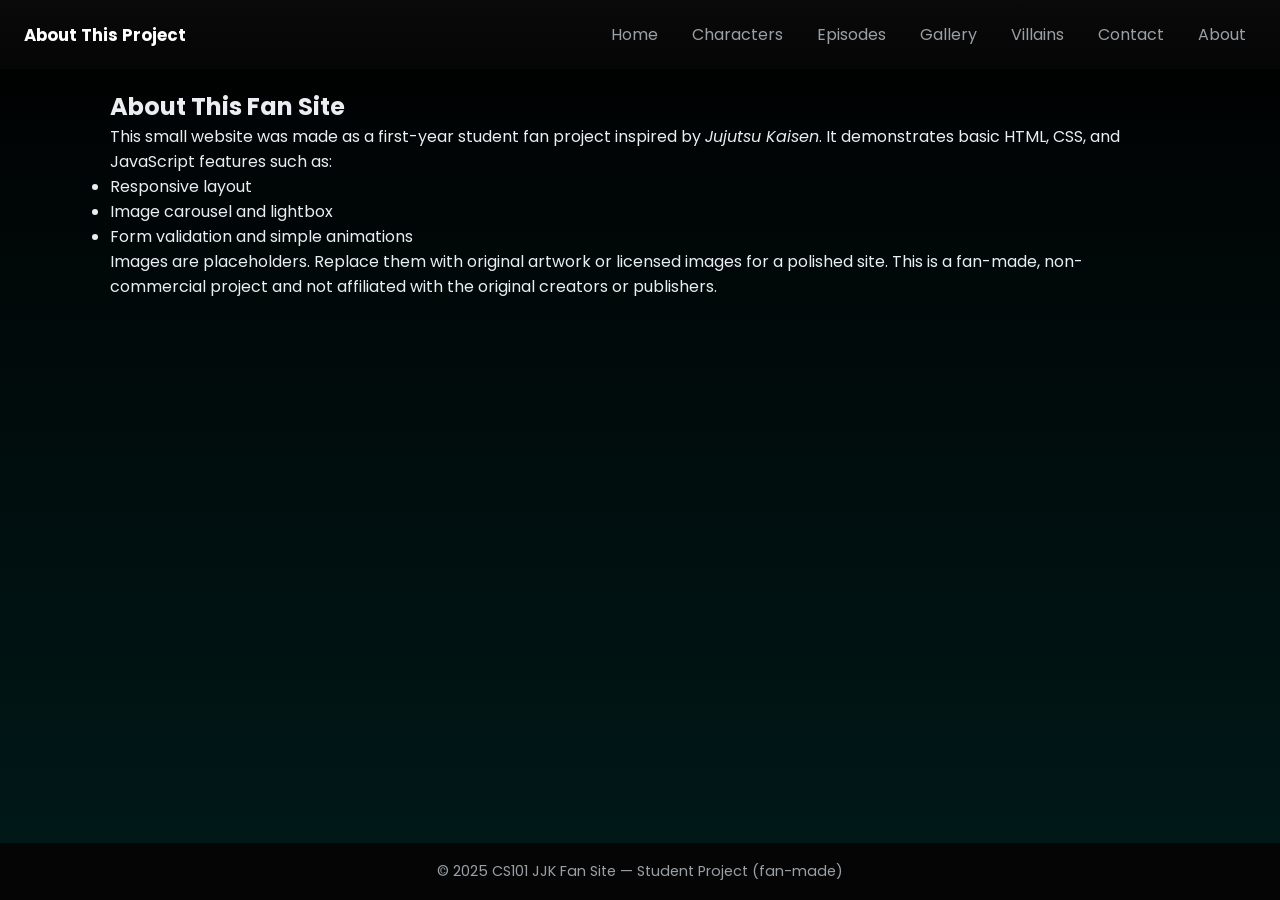
<file: about.html>
<!doctype html>
<html lang="en">
<head>
  <meta charset="utf-8">
  <meta name="viewport" content="width=device-width, initial-scale=1">
  <link href="https://fonts.googleapis.com/css2?family=Poppins:wght@300;400;600;700&family=Merriweather:wght@300;700&display=swap" rel="stylesheet">
  <title>JJK Fan Site — About</title>
  <link rel="stylesheet" href="Styles/styles.css">
  <link rel="stylesheet" href="Styles/custom-background.css">
  <script defer src="Javascript/script.js"></script>
</head>
<body class="about-page">
  <header class="site-header">
    <h1>About This Project</h1>
    <nav>
      <a href="index.html">Home</a>
      <a href="characters.html">Characters</a>
      <a href="episodes.html">Episodes</a>
      <a href="gallery.html">Gallery</a>
      <a href="villains.html">Villains</a>
      <a href="contact.html">Contact</a>
      <a href="about.html">About</a>
    </nav>
  </header>
  <div class="bgjujutsu">
  <main class="container-3">
    <h2>About This Fan Site</h2>
    <p>This small website was made as a first-year student fan project inspired by <em>Jujutsu Kaisen</em>. It demonstrates basic HTML, CSS, and JavaScript features such as:</p>
    <ul>
      <li>Responsive layout</li>
      <li>Image carousel and lightbox</li>
      <li>Form validation and simple animations</li>
    </ul>
    <p>Images are placeholders. Replace them with original artwork or licensed images for a polished site. This is a fan-made, non-commercial project and not affiliated with the original creators or publishers.</p>
    <!-- Removed small GIF image to avoid duplicate animated backgrounds; background GIF remains via CSS -->
  </main>
  </div>
  <footer>
    <p>© 2025 CS101 JJK Fan Site — Student Project (fan-made)</p>
  </footer>
</body>
</html>
</file>
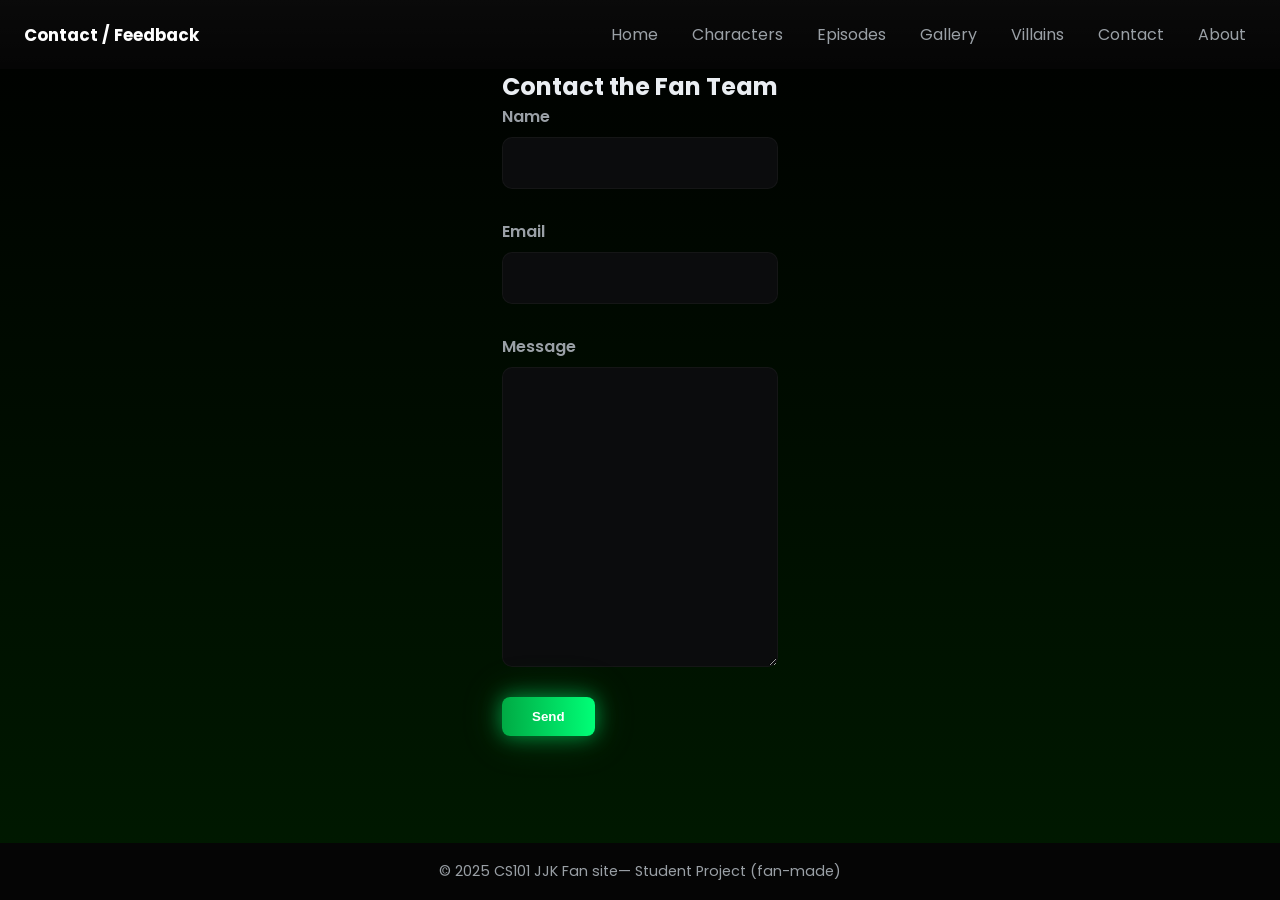
<file: contact.html>
<!doctype html>
<html lang="en">
<head>
  <meta charset="utf-8">
  <meta name="viewport" content="width=device-width, initial-scale=1">
  <link href="https://fonts.googleapis.com/css2?family=Poppins:wght@300;400;600;700&family=Merriweather:wght@300;700&display=swap" rel="stylesheet">
  <title>JJK Fan Site — Contact</title>
  <link rel="stylesheet" href="Styles/styles.css">
  <link rel="stylesheet" href="Styles/custom-background.css">
  <script defer src="Javascript/script.js"></script>
</head>
<body class="contact-page">
  <header class="site-header">
    <h1>Contact / Feedback</h1>
    <nav>
      <a href="index.html">Home</a>
      <a href="characters.html">Characters</a>
      <a href="episodes.html">Episodes</a>
      <a href="gallery.html">Gallery</a>
      <a href="villains.html">Villains</a>
      <a href="contact.html">Contact</a>
      <a href="about.html">About</a>
    </nav>
  </header>

  <main class="container">
    <h2>Contact the Fan Team</h2>
    <form id="contactForm" class="contact-form">
      <label>Name
        <input type="text" id="name" name="name" required>
      </label>
      <label>Email
        <input type="email" id="email" name="email" required>
      </label>
      <label>Message
        <textarea id="message" name="message" rows="12" required></textarea>
      </label>
      <button type="submit" class="btn">Send</button>
    </form>

    <div id="thankYou" class="thank-you" aria-hidden="true">
      <p>Thank you! Your message has been received.</p>
    </div>
  </main>

  <footer>
    <p>© 2025 CS101 JJK Fan site— Student Project (fan-made)</p>
  </footer>
</body>
</html>
</file>
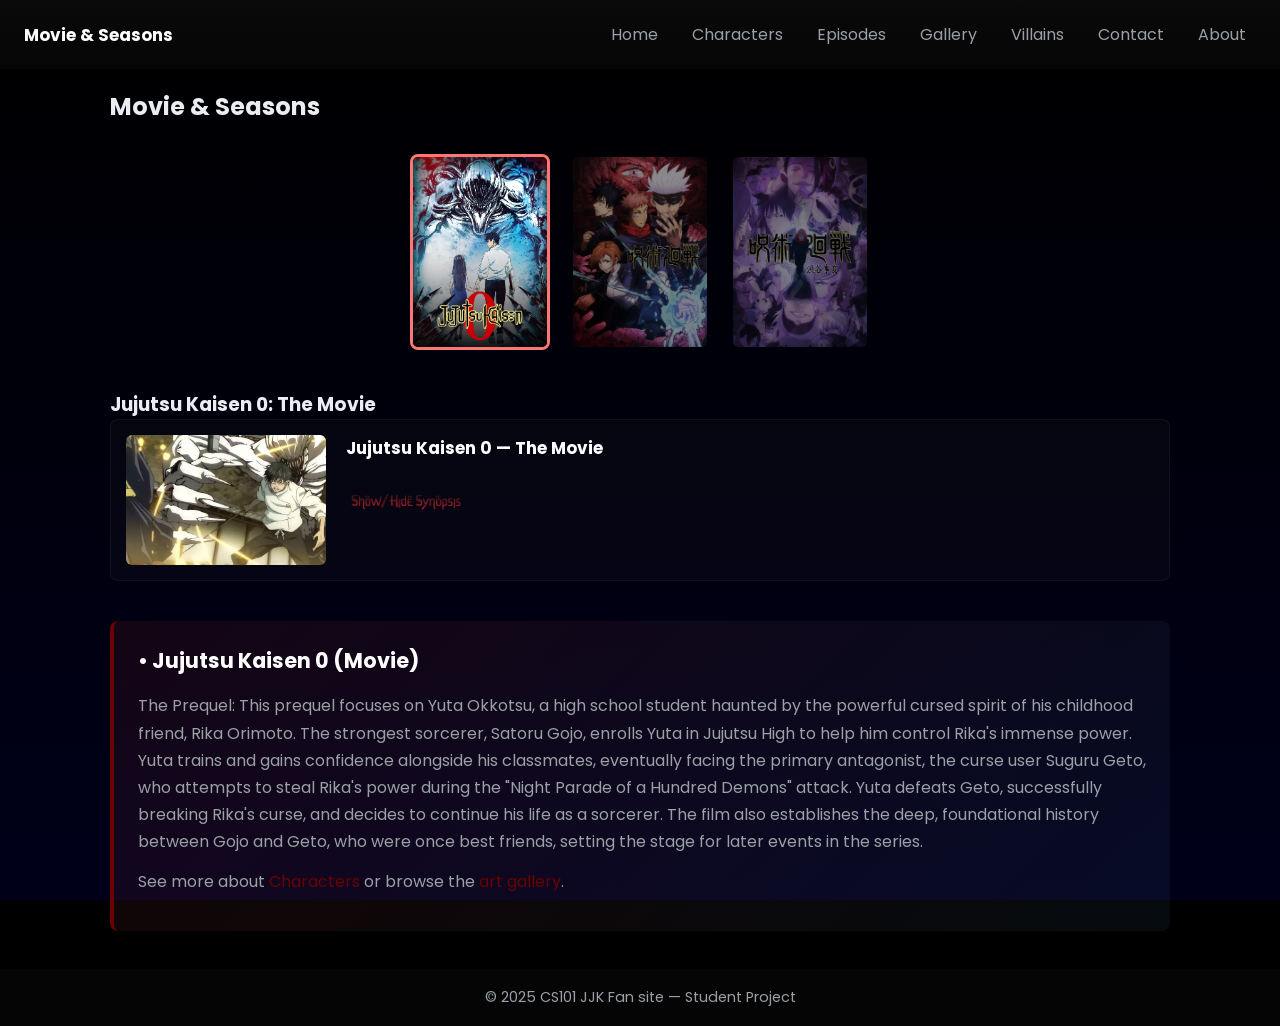
<file: episodes.html>
<!doctype html>
<html lang="en">
<head>
  <meta charset="utf-8">
  <meta name="viewport" content="width=device-width, initial-scale=1">
  <title>JJK Fan Site — Episodes</title>
  <link href="https://fonts.googleapis.com/css2?family=Poppins:wght@300;400;600;700&family=Merriweather:wght@300;700&display=swap" rel="stylesheet">
  <link rel="stylesheet" href="Styles/styles.css">
  <link rel="stylesheet" href="Styles/custom-background.css">
  <script defer src="Javascript/script.js"></script>
</head>
<body class="episode-page">
  <header class="site-header">
    <h1>Movie & Seasons</h1>
    <nav>
      <a href="index.html">Home</a>
      <a href="characters.html">Characters</a>
      <a href="episodes.html">Episodes</a>
      <a href="gallery.html">Gallery</a>
      <a href="villains.html">Villains</a>
      <a href="contact.html">Contact</a>
      <a href="about.html">About</a>
    </nav>
  </header>
  <div class="bgjujutsu5">
  <main class="container-2">
    <section>
      <h2>Movie & Seasons</h2>
      
      <!--Movie/Season Tabs-->
      <div class="season-tabs">
        <img src="assets/pictures/movie.jpg" alt="Jujutsu Kaisen 0 Movie" class="season-poster" data-season="movie">
        <img src="assets/pictures/season1.png" alt="Season 1" class="season-poster" data-season="season1">
        <img src="assets/pictures/season2.png" alt="Season 2" class="season-poster" data-season="season2">
      </div>

      <!--Movie-->
      <div id="movie-content" class="season-content" style="display:none;">
        <h3>Jujutsu Kaisen 0: The Movie</h3>
        <div class="episode-list">
          <div class="episode-item">
            <img src="assets/pictures/movie0.jpg" alt="Movie">
            <div class="episode-content">
              <p><strong>Jujutsu Kaisen 0 — The Movie</strong></p>
              <button class="toggle" data-target="movie-syn">Show/Hide Synopsis</button>
              <p id="movie-syn" class="synopsis">This movie takes place before the main series and focuses on Yuta Okkotsu, a high schooler haunted by the curse of his childhood friend Rika. Gojo brings him to Tokyo Jujutsu High where he learns to control his powers and joins the battle against powerful curses.</p>
            </div>
          </div>
        </div>
      </div>

      <!--Season 1 Episodes-->
      <div id="season1-content" class="season-content" style="display:block;">
        <h3>Season 1 - Episodes</h3>
        <div class="episode-list">
          <div class="episode-item">
            <img src="assets/pictures/s1ep1.jpg" alt="Episode 1">
            <div class="episode-content">
              <p><strong>Episode 1 — Ryomen Sukuna</strong></p>
              <button class="toggle" data-target="syn1">Show/Hide Synopsis</button>
              <p id="syn1" class="synopsis">Yuji Itadori encounters cursed objects and becomes host to Sukuna.</p>
            </div>
          </div>
          <div class="episode-item">
            <img src="assets/pictures/s1ep2.jpg" alt="Episode 2">
            <div class="episode-content">
              <p><strong>Episode 2 — For Myself</strong></p>
              <button class="toggle" data-target="syn2">Show/Hide Synopsis</button>
              <p id="syn2" class="synopsis">Yuji begins training with Megumi and Nobara under Gojo's guidance.</p>
            </div>
          </div>
          <div class="episode-item">
            <img src="assets/pictures/s1ep3.jpg" alt="Episode 3">
            <div class="episode-content">
              <p><strong>Episode 3 - Girl of Steel</strong></p>
              <button class="toggle" data-target="syn3">Show/Hide Synopsis</button>
              <p id="syn3" class="synopsis">Team missions reveal the dangerous world of curses and exorcisms.</p>
            </div>
          </div>
          <div class="episode-item">
            <img src="assets/pictures/s1ep4.webp" alt="Episode 4">
            <div class="episode-content">
              <p><strong>Episode 4 - Fearsome Womb</strong></p>
              <button class="toggle" data-target="syn4">Show/Hide Synopsis</button>
              <p id="syn4" class="synopsis">Yuji, Megumi, and Nobara are sent to investigate a juvenile detention center that has become a site for a potentially special-grade cursed spirit.</p>
            </div>
          </div>
          <div class="episode-item">
            <img src="assets/pictures/s1ep5.webp" alt="Episode 5">
            <div class="episode-content">
              <p><strong>Episode 5 - Fearsome Womb, Part 2</strong></p>
              <button class="toggle" data-target="syn5">Show/Hide Synopsis</button>
              <p id="syn5" class="synopsis">Sukuna takes full control of Yuji's body, rips out his heart, and confronts a fleeing Megumi. </p>
            </div>
          </div>
          <div class="episode-item">
            <img src="assets/pictures/s1ep6.webp" alt="Episode 6">
            <div class="episode-content">
              <p><strong>Episode 6 - After the Rain</strong></p>
              <button class="toggle" data-target="syn6">Show/Hide Synopsis</button>
              <p id="syn6" class="synopsis">Yuji Itadori makes a pact with Sukuna to be resurrected after his death, while Megumi Fushiguro and Nobara Kugisaki train for the upcoming Goodwill Event.</p>
            </div>
          </div>
          <div class="episode-item">
            <img src="assets/pictures/s1ep7.webp" alt="Episode 7">
            <div class="episode-content">
              <p><strong>Episode 7 - Assault </strong></p>
              <button class="toggle" data-target="syn7">Show/Hide Synopsis</button>
              <p id="syn7" class="synopsis">The powerful special grade cursed spirit Jogo ambushes Satoru Gojo, but Gojo effortlessly demonstrates his immense power by using Domain Expansion and his innate technique, "Infinity"</p>
            </div>
          </div>
          <div class="episode-item">
            <img src="assets/pictures/s1ep8.webp" alt="Episode 8">
            <div class="episode-content">
              <p><strong>Episode 8 - Boring</strong></p>
              <button class="toggle" data-target="syn8">Show/Hide Synopsis</button>
              <p id="syn8" class="synopsis">Focuses on the first-year students' interactions with students from Kyoto Jujutsu High, specifically Aoi Todo and Mai Zen'in, during a lull in the training event.</p>
            </div>
          </div>
          <div class="episode-item">
            <img src="assets/pictures/s1ep9.webp" alt="Episode 9">
            <div class="episode-content">
              <p><strong>Episode 9 - Young Fish and Reverse Punishment</strong></p>
              <button class="toggle" data-target="syn9">Show/Hide Synopsis</button>
              <p id="syn9" class="synopsis">Primarily introduces the character of Junpei Yoshino and his tragic encounter with the curse Mahito, while Yuji Itadori begins a new investigation with a first-grade sorcerer.</p>
            </div>
          </div>
          <div class="episode-item">
            <img src="assets/pictures/s1ep10.webp" alt="Episode 10">
            <div class="episode-content">
              <p><strong>Episode 10 - Idle Transfiguration</strong></p>
              <button class="toggle" data-target="syn10">Show/Hide Synopsis</button>
              <p id="syn10" class="synopsis">Focuses on the parallel investigations of Yuji Itadori and Kento Nanami, which lead them both to the special-grade curse, Mahito.</p>
            </div>
          </div>
          <div class="episode-item">
            <img src="assets/pictures/s1ep11.webp" alt="Episode 11">
            <div class="episode-content">
              <p><strong>Episode 11 - Narrow-Minded</strong></p>
              <button class="toggle" data-target="syn11">Show/Hide Synopsis</button>
              <p id="syn11" class="synopsis">Concludes the fight between Kento Nanami and Mahito while focusing on the tragic manipulation of Junpei Yoshino by Mahito, which ultimately pushes Junpei onto a dark path.</p>
            </div>
          </div>
          <div class="episode-item">
            <img src="assets/pictures/s1ep12.webp" alt="Episode 12">
            <div class="episode-content">
              <p><strong>Episode 12 - To You Someday</strong></p>
              <button class="toggle" data-target="syn12">Show/Hide Synopsis</button>
              <p id="syn12" class="synopsis">A heartbreaking episode that details the tragic end of Junpei Yoshino and the beginning of Yuji Itadori's direct and enraged confrontation with the special-grade curse Mahito.</p>
            </div>
          </div>
          <div class="episode-item">
            <img src="assets/pictures/s1ep13.webp" alt="Episode 13">
            <div class="episode-content">
              <p><strong>Episode 13 - Tomorrow</strong></p>
              <button class="toggle" data-target="syn13">Show/Hide Synopsis</button>
              <p id="syn13" class="synopsis">Concludes the intense battle against the special-grade curse Mahito, ending the "Small Fry and Reverse Retribution Arc" with a mix of action, tragedy, and reflection. concludes the intense battle against the special-grade curse Mahito, ending the "Small Fry and Reverse Retribution Arc" with a mix of action, tragedy, and reflection. </p>
            </div>
          </div>
          <div class="episode-item">
            <img src="assets/pictures/s1ep14.webp" alt="Episode 14">
            <div class="episode-content">
              <p><strong>Episode 14 - Kyoto Sister School Goodwill Event - Team Battle, Part 0 </strong></p>
              <button class="toggle" data-target="syn14">Show/Hide Synopsis</button>
              <p id="syn14" class="synopsis">Marks the beginning of a new arc, transitioning from the dark tone of the previous episodes to the introduction of new characters and a planned competition.</p>
            </div>
          </div>
          <div class="episode-item">
            <img src="assets/pictures/s1ep15.webp" alt="Episode 15">
            <div class="episode-content">
              <p><strong>Episode 15 - Kyoto Sister School Goodwill Event - Team Battle, Part 1 </strong></p>
              <button class="toggle" data-target="syn15">Show/Hide Synopsis</button>
              <p id="syn15" class="synopsis">Kicks off the first day of the goodwill event with an immediate, all-out ambush on Yuji Itadori, leading to a surprising, action-packed confrontation with Aoi Todo.</p>
            </div>
          </div>
          <div class="episode-item">
            <img src="assets/pictures/s1ep16.webp" alt="Episode 16">
            <div class="episode-content">
              <p><strong>Episode 16 - Kyoto Sister School Goodwill Event - Team Battle, Part 2 </strong></p>
              <button class="toggle" data-target="syn16">Show/Hide Synopsis</button>
              <p id="syn16" class="synopsis">Focuses heavily on the separate, intense character battles between the students, particularly an unexpected showdown that reveals the true nature of Panda.</p>
            </div>
          </div>
          <div class="episode-item">
            <img src="assets/pictures/s1ep17.webp" alt="Episode 17">
            <div class="episode-content">
              <p><strong>Episode 17 - Kyoto Sister School Goodwill Event - Team Battle, Part 3 </strong></p>
              <button class="toggle" data-target="syn17">Show/Hide Synopsis</button>
              <p id="syn17" class="synopsis">Dives into the personal conflicts and backstories of several female sorcerers, particularly the strained relationship between the twin sisters Maki and Mai Zenin. </p>
            </div>
          </div>
          <div class="episode-item">
            <img src="assets/pictures/s1ep18.webp" alt="Episode 18">
            <div class="episode-content">
              <p><strong>Episode 18 - Sage</strong></p>
              <button class="toggle" data-target="syn18">Show/Hide Synopsis</button>
              <p id="syn18" class="synopsis">Concludes the battle between Megumi and Kamo and features a shocking twist as the goodwill event is interrupted by an invasion of special-grade cursed spirits. </p>
            </div>
          </div>
          <div class="episode-item">
            <img src="assets/pictures/s1ep19.webp" alt="Episode 19">
            <div class="episode-content">
              <p><strong>Episode 19 - Black Flash</strong></p>
              <button class="toggle" data-target="syn19">Show/Hide Synopsis</button>
              <p id="syn19" class="synopsis">Amps up the fight against the special-grade curse Hanami, as Yuji Itadori, Aoi Todo, and the other students are forced into a desperate battle for survival.</p>
            </div>
          </div>
          <div class="episode-item">
            <img src="assets/pictures/s1ep20.webp" alt="Episode 20">
            <div class="episode-content">
              <p><strong>Episode 20 - Nonstandard</strong></p>
              <button class="toggle" data-target="syn20">Show/Hide Synopsis</button>
              <p id="syn20" class="synopsis">Intensifies the battle between the sorcerers and the special-grade curse Hanami, showcasing the successful coordination of Yuji Itadori and Aoi Todo and the subsequent intervention of Satoru Gojo. </p>
            </div>
          </div>
          <div class="episode-item">
            <img src="assets/pictures/s1ep21.webp" alt="Episode 21">
            <div class="episode-content">
              <p><strong>Episode 21 - Jujutsu Koshien</strong></p>
              <button class="toggle" data-target="syn21">Show/Hide Synopsis</button>
              <p id="syn21" class="synopsis">Serves as a transitional episode. It wraps up the events of the curse invasion and shifts the tone with a lighthearted but competitive baseball game to conclude the sister school exchange event. </p>
            </div>
          </div>
          <div class="episode-item">
            <img src="assets/pictures/s1ep22.webp" alt="Episode 22">
            <div class="episode-content">
              <p><strong>Episode 22 - The Origin of Obedience</strong></p>
              <button class="toggle" data-target="syn22">Show/Hide Synopsis</button>
              <p id="syn22" class="synopsis">Shifts focus away from the main cast in Tokyo to introduce the Cursed Womb: Death Paintings and details a tragic past mission involving the second-year sorcerer, Maki Zenin.</p>
            </div>
          </div>
          <div class="episode-item">
            <img src="assets/pictures/s1ep23.webp" alt="Episode 23">
            <div class="episode-content">
              <p><strong>Episode 23 - The Origin of Obedience, Part 2</strong></p>
              <button class="toggle" data-target="syn23">Show/Hide Synopsis</button>
              <p id="syn23" class="synopsis">Concludes the Cursed Womb: Death Painting arc with an explosive, high-stakes battle as the first-year sorcerers face off against the formidable special-grade cursed brothers, Eso and Kechizu.</p>
            </div>
          </div>
          <div class="episode-item">
            <img src="assets/pictures/s1ep24.webp" alt="Episode 24">
            <div class="episode-content">
              <p><strong>Episode 24 - Accomplices</strong></p>
              <button class="toggle" data-target="syn24">Show/Hide Synopsis</button>
              <p id="syn24" class="synopsis">Serves as the season finale. It provides closure to previous events and sets up future storylines while showcasing the strength of the first-year team and introducing a new antagonist.</p>
            </div>
          </div>
        </div>
      </div>
      

      <!--Season 2 Episodes-->
      <div id="season2-content" class="season-content" style="display:none;">
        <h3>Season 2 - Episodes</h3>
        <div class="episode-list">
          <div class="episode-item">
            <img src="assets/pictures/s2ep1.webp" alt="Episode 1">
            <div class="episode-content">
              <p><strong>Episode 1 — Hidden Inventory</strong></p>
              <button class="toggle" data-target="syn2-1">Show/Hide Synopsis</button>
              <p id="syn2-1" class="synopsis">a prequel episode set in the year 2006, focusing on the past of Satoru Gojo and Suguru Geto during their second year as students at Jujutsu High. </p>
            </div>
          </div>
          <div class="episode-item">
            <img src="assets/pictures/s2ep2.webp" alt="Episode 2">
            <div class="episode-content">
              <p><strong>Episode 2 — Hidden Inventory, Part 2</strong></p>
              <button class="toggle" data-target="syn2-2">Show/Hide Synopsis</button>
              <p id="syn2-2" class="synopsis">Gojo and Geto continue their mission to protect Riko Amanai, the Star Plasma Vessel, from the two opposing factions, leading to Riko's eventual decision and a sudden, tragic twist of events. </p>
            </div>
          </div>
          <div class="episode-item">
            <img src="assets/pictures/s2ep3.webp" alt="Episode 3">
            <div class="episode-content">
              <p><strong>Episode 3 — Hidden Inventory, Part 3</strong></p>
              <button class="toggle" data-target="syn2-3">Show/Hide Synopsis</button>
              <p id="syn2-3" class="synopsis">Satoru Gojo, Suguru Geto, and Riko Amanai rescue Riko's caretaker, Kuroi, which is followed by the beginning of the intense confrontation with the assassin Toji Fushiguro and the tragic turning points of the arc. </p>
            </div>
          </div>
          <div class="episode-item">
            <img src="assets/pictures/s2ep4.webp" alt="Episode 4">
            <div class="episode-content">
              <p><strong>Episode 4 — Hidden Inventory, Part 4</strong></p>
              <button class="toggle" data-target="syn2-4">Show/Hide Synopsis</button>
              <p id="syn2-4" class="synopsis">Depicts the final, brutal confrontations with the assassin Toji Fushiguro, culminating in Satoru Gojo's mastery of his powers and a dark turning point for Suguru Geto.</p>
            </div>
          </div>
          <div class="episode-item">
            <img src="assets/pictures/s2ep5.webp" alt="Episode 5">
            <div class="episode-content">
              <p><strong>Episode 5 — Premature Death</strong></p>
              <button class="toggle" data-target="syn2-5">Show/Hide Synopsis</button>
              <p id="syn2-5" class="synopsis">Concludes the "Hidden Inventory/Premature Death" arc by detailing the divergent paths of Satoru Gojo and Suguru Geto one year after Riko Amanai's death, which ultimately leads to Geto embracing an extremist ideology.</p>
            </div>
          </div>
          <div class="episode-item">
            <img src="assets/pictures/s2ep6.webp" alt="Episode 6">
            <div class="episode-content">
              <p><strong>Episode 6 — It's Like That</strong></p>
              <button class="toggle" data-target="syn2-6">Show/Hide Synopsis</button>
              <p id="syn2-6" class="synopsis">Shifts focus to the current timeline (October 2018), marking the start of the "Shibuya Incident Arc". The episode follows Yuji Itadori, Megumi Fushiguro, and Nobara Kugisaki on a normal day that quickly turns into a mission regarding a potential traitor within Jujutsu High.</p>
            </div>
          </div>
          <div class="episode-item">
            <img src="assets/pictures/s2ep7.jpg" alt="Episode 7">
            <div class="episode-content">
              <p><strong>Episode 7 — Evening Festival</strong></p>
              <button class="toggle" data-target="syn2-7">Show/Hide Synopsis</button>
              <p id="syn2-7" class="synopsis">Concludes the intense battle between Mechamaru and Mahito and then jumps forward in time to Halloween night, when the large-scale "Shibuya Incident" officially begins.</p>
            </div>
          </div>
          <div class="episode-item">
            <img src="assets/pictures/s2ep8.webp" alt="Episode 8">
            <div class="episode-content">
              <p><strong>Episode 8 — The Shibuya Incident</strong></p>
              <button class="toggle" data-target="syn2-8">Show/Hide Synopsis</button>
              <p id="syn2-8" class="synopsis">A cursed veil descends upon Shibuya on Halloween night, trapping thousands of civilians and forcing Satoru Gojo to confront a formidable alliance of curses and curse users.</p>
            </div>
          </div>
          <div class="episode-item">
            <img src="assets/pictures/s2ep9.webp" alt="Episode 9">
            <div class="episode-content">
              <p><strong>Episode 9 — The Shibuya Incident - Gate Open</strong></p>
              <button class="toggle" data-target="syn2-9">Show/Hide Synopsis</button>
              <p id="syn2-9" class="synopsis">The multi-pronged operation by the curses begins as Satoru Gojo is lured into the center of Shibuya and confronted by several special grade curses at once. </p>
            </div>
          </div>
          <div class="episode-item">
            <img src="assets/pictures/s2ep10.webp" alt="Episode 10">
            <div class="episode-content">
              <p><strong>Episode 10 — Pandemonium</strong></p>
              <button class="toggle" data-target="syn2-10">Show/Hide Synopsis</button>
              <p id="syn2-10" class="synopsis">Focuses on the immediate aftermath of Satoru Gojo's sealing, as the remaining sorcerers mobilize to rescue him and the curses regroup to plan their next moves.</p>
            </div>
          </div>
          <div class="episode-item">
            <img src="assets/pictures/s2ep11.webp" alt="Episode 11">
            <div class="episode-content">
              <p><strong>Episode 11 — Seance</strong></p>
              <button class="toggle" data-target="syn2-11">Show/Hide Synopsis</button>
              <p id="syn2-11" class="synopsis">Steps away from the Shibuya incident and instead provides backstory for a key character from Season 1, setting up a major conflict for Yuji Itadori.</p>
            </div>
          </div>
          <div class="episode-item">
            <img src="assets/pictures/s2ep12.webp" alt="Episode 12">
            <div class="episode-content">
              <p><strong>Episode 12 — Dull Knife</strong></p>
              <button class="toggle" data-target="syn2-12">Show/Hide Synopsis</button>
              <p id="syn2-12" class="synopsis">The curtain preventing the sorcerers from entering Shibuya Station is finally lifted and the teams can continue their rescue operation. However, with Ino heavily injured, Yuji and Megumi must split up. Nobara encounters a curse user.</p>
            </div>
          </div>
          <div class="episode-item">
            <img src="assets/pictures/s2ep13.webp" alt="Episode 13">
            <div class="episode-content">
              <p><strong>Episode 13 — Red Scale</strong></p>
              <button class="toggle" data-target="syn2-13">Show/Hide Synopsis</button>
              <p id="syn2-13" class="synopsis">Focuses entirely on the brutal and strategic battle between Yuji Itadori and the Death Painting Womb, Choso, in the underground station, as Yuji desperately tries to prevent his opponent from reaching Gojo.</p>
            </div>
          </div>

          <div class="episode-item">
            <img src="assets/pictures/s2ep14.webp" alt="Episode 14">
            <div class="episode-content">
              <p><strong>Episode 14 — Fluctuations</strong></p>
              <button class="toggle" data-target="syn2-14">Show/Hide Synopsis</button>
              <p id="syn2-14" class="synopsis">Several concurrent, high-stakes battles as the sorcerers struggle against the overwhelming power of the cursed spirits, leading to the return of a familiar assassin and critical injuries for the sorcerers.</p>
            </div>
          </div>
          <div class="episode-item">
            <img src="assets/pictures/s2ep15.webp" alt="Episode 15">
            <div class="episode-content">
              <p><strong>Episode 15 — Fluctuations - Part 2</strong></p>
              <button class="toggle" data-target="syn2-15">Show/Hide Synopsis</button>
              <p id="syn2-15" class="synopsis">The introduction of Toji Zen'in into Dagon's domain, leading to the brutal defeat of the curse and the horrifying resurrection of Ryomen Sukuna. </p>
            </div>
          </div>
          <div class="episode-item">
            <img src="assets/pictures/s2ep16.webp" alt="Episode 16">
            <div class="episode-content">
              <p><strong>Episode 16 — Thunderclap</strong></p>
              <button class="toggle" data-target="syn2-16">Show/Hide Synopsis</button>
              <p id="syn2-16" class="synopsis">Features two intense, high-voltage confrontations: Megumi Fushiguro vs. Toji Zen'in, and the beginning of the overwhelming battle between Jogo and the newly awakened Sukuna.</p>
            </div>
          </div>
          <div class="episode-item">
            <img src="assets/pictures/s2ep17.webp" alt="Episode 17">
            <div class="episode-content">
              <p><strong>Episode 17 — Thunderclap - Part 2</strong></p>
              <button class="toggle" data-target="syn2-17">Show/Hide Synopsis</button>
              <p id="syn2-17" class="synopsis">Delivers an intense and destructive battle between Ryomen Sukuna (in Yuji's body) and the powerful shikigami, Divine General Mahoraga, summoned by Megumi Fushiguro. </p>
            </div>
          </div>
          <div class="episode-item">
            <img src="assets/pictures/s2ep18.webp" alt="Episode 18">
            <div class="episode-content">
              <p><strong>Episode 18 — Right and Wrong</strong></p>
              <button class="toggle" data-target="syn2-18">Show/Hide Synopsis</button>
              <p id="syn2-18" class="synopsis">Yuji regains control of his body, only to witness the damage caused by Sukuna's merciless rampage. Meanwhile, Nanami, badly injured and delirious, confronts a group of transfigured humans and reunites with a familiar foe.</p>
            </div>
          </div>
          <div class="episode-item">
            <img src="assets/pictures/s2ep19.webp" alt="Episode 19">
            <div class="episode-content">
              <p><strong>Episode 19 — Right and Wrong - Part 2</strong></p>
              <button class="toggle" data-target="syn2-19">Show/Hide Synopsis</button>
              <p id="syn2-19" class="synopsis">Yuji and Mahito's fight continues. However, Yuji is unaware that Mahito has already divided into two beings, one of which is battling Nobara elsewhere. He intends to use her to permanently crush Yuji's spirit.</p>
            </div>
          </div>
          <div class="episode-item">
            <img src="assets/pictures/s2ep20.webp" alt="Episode 20">
            <div class="episode-content">
              <p><strong>Episode 20 — Right and Wrong - Part 3</strong></p>
              <button class="toggle" data-target="syn2-20">Show/Hide Synopsis</button>
              <p id="syn2-20" class="synopsis">Yuji's determination falters when Mahito attacks Nobara, but just as things appear bleak, Yuji's best friend arrives, reigniting his spirit. Now all three go beyond their limits as they fight to kill.</p>
            </div>
          </div>
          <div class="episode-item">
            <img src="assets/pictures/s2ep21.webp" alt="Episode 21">
            <div class="episode-content">
              <p><strong>Episode 21 — Metamorphosis</strong></p>
              <button class="toggle" data-target="syn2-21">Show/Hide Synopsis</button>
              <p id="syn2-21" class="synopsis">Mahito's fight against Yuji and Todo continues. Thanks to everything that happened during his battle with these sorcerers, Mahito finally discovers the true nature of his soul and takes on a new deadly form.</p>
            </div>
          </div>
          <div class="episode-item">
            <img src="assets/pictures/s2ep22.webp" alt="Episode 22">
            <div class="episode-content">
              <p><strong>Episode 22 — Metamorphosis - Part 2</strong></p>
              <button class="toggle" data-target="syn2-22">Show/Hide Synopsis</button>
              <p id="syn2-22" class="synopsis">The Shibuya incident is coming to an end and many groups of jujutsu sorcerers are getting ready for what may happen next. Meanwhile, Yuji's victory over Mahito is short-lived as the two are confronted by the mastermind behind everything.</p>
            </div>
          </div>
          <div class="episode-item">
            <img src="assets/pictures/s2ep23.webp" alt="Episode 23">
            <div class="episode-content">
              <p><strong>Episode 23 — Shibuya Incident - Gate, Close</strong></p>
              <button class="toggle" data-target="syn2-23">Show/Hide Synopsis</button>
              <p id="syn2-23" class="synopsis">The Shibuya Incident comes to a close. Yuki and Geto argue over their ideals of cursed energy. A long awaited sorcerer returns to the cursed filled Japan to execute.</p>
            </div>
          </div>
        </div>
      </div>
         

      <div id="movie-overview" class="story-overview" style="display:none;">
        <h3>• Jujutsu Kaisen 0 (Movie)</h3>
        <p>The Prequel: This prequel focuses on Yuta Okkotsu, a high school student haunted by the powerful cursed spirit of his childhood friend, Rika Orimoto. The strongest sorcerer, Satoru Gojo, enrolls Yuta in Jujutsu High to help him control Rika's immense power. Yuta trains and gains confidence alongside his classmates, eventually facing the primary antagonist, the curse user Suguru Geto, who attempts to steal Rika's power during the "Night Parade of a Hundred Demons" attack. Yuta defeats Geto, successfully breaking Rika's curse, and decides to continue his life as a sorcerer. The film also establishes the deep, foundational history between Gojo and Geto, who were once best friends, setting the stage for later events in the series.</p>
        <p>See more about <a href="characters.html">Characters</a> or browse the <a href="gallery.html">art gallery</a>.</p>
      </div>

      <div id="season1-overview" class="story-overview" style="display:block;">
        <h3>• Jujutsu Kaisen Season 1</h3>
        <p>The Vessel's Introduction: The main story begins with Yuji Itadori, a physically powerful high schooler who is thrust into the world of jujutsu sorcery when he consumes a cursed object—a finger belonging to Ryomen Sukuna, the "King of Curses"—and becomes Sukuna's vessel. Yuji is sentenced to death by the Jujutsu higher-ups, but Gojo intervenes, getting the sentence postponed on the condition that Yuji finds and consumes all of Sukuna's remaining fingers for a complete exorcism later. Yuji joins Tokyo Jujutsu High, forming a team with fellow first-year students Megumi Fushiguro and Nobara Kugisaki under Gojo's mentorship. Throughout the season, the team undertakes various missions, faces off against hostile curses and curse users led by the calculating Mahito, and develops their abilities. Key events include Yuji's temporary death and subsequent resurrection after making a pact with Sukuna, the contested Kyoto Exchange Event, the tragic manipulation of Junpei Yoshino, and the introduction of the Cursed Womb: Death Paintings as new adversaries.</p>
        <p>See more about <a href="characters.html">Characters</a> or browse the <a href="gallery.html">art gallery</a>.</p>
      </div>

      <div id="season2-overview" class="story-overview" style="display:none;">
        <h3>• Jujutsu Kaisen Season 2</h3>
        <p>The Flashback and The Catastrophe: Season 2 is divided into two major story arcs. The first is the Hidden Inventory Arc (Episodes 1-5), a flashback to 2006 focusing on Gojo and Geto during their second year at Jujutsu High. They are assigned to protect Riko Amanai, the "Star Plasma Vessel," who is fated to merge with Master Tengen. The mission tragically ends when Riko is killed by the mercenary Toji Fushiguro, a non-sorcerer. This event serves as the critical catalyst that causes Gojo and Geto's ideologies to diverge, leading to Geto's radical belief that non-sorcerers must be eliminated and his eventual turn to villainy. The story then returns to the present day for the Shibuya Incident Arc.</p>
        <p>(Episodes 6-23), where the curses and curse users enact a massive, coordinated plan to seal Satoru Gojo permanently. They succeed in trapping Gojo in the Prison Realm, initiating a chaotic, large-scale battle involving numerous sorcerers and curses. The incident results in widespread destruction, major character deaths (Nanami, Nobara's uncertain fate), the temporary awakening of a devastatingly powerful Sukuna within Yuji's body, and the revelation that the "Suguru Geto" the heroes are fighting is actually an ancient, body-hopping sorcerer. The season ends with Jujutsu society in disarray, Gojo declared a criminal, Yuji's execution reissued, and the ancient sorcerer setting the stage for the deadly "Culling Game."</p>
        <p>See more about <a href="characters.html">Characters</a> or browse the <a href="gallery.html">art gallery</a>.</p>
      </div>
    </section>
  </main>
  </div>
  <footer>
    <p>© 2025 CS101 JJK Fan site — Student Project</p>
  </footer>
</body>
</html>
</file>
<file: Styles/styles.css>
@font-face {
    font-family: "Poppins", sans-serif;
    src: url('https://fonts.googleapis.com/css2?family=Poppins:ital,wght@0,100;0,200;0,300;0,400;0,500;0,600;0,700;0,800;0,900;1,100;1,200;1,300;1,400;1,500;1,600;1,700;1,800;1,900&display=swap');
}

:root{
  /* JJK-inspired darker palette (deeper tones) */
  --accent:#6b0000; /* deep red */
  --accent-2:#001f3f; /* deep blue */
  --accent-3:#2b0036; /* deep purple (uniform-like) */
  --muted:#9aa0a6;
  --bg:#050505;
  --panel:#0b0b0c;
  --glass: rgba(255,255,255,0.02);
  --soft: rgba(255,255,255,0.015);
  --radius:10px;
}

/* Global reset and base */
*{margin: 0; padding: 0; box-sizing:inherit}
html,body{height:100%; box-sizing: border-box;}
body{display:flex;flex-direction:column;margin:0;background:transparent;color:#eaeef2;font-family: 'Poppins', Arial, sans-serif;transition:background 0.5s ease}

/* Smooth content reveal */
body{opacity:1;transform:translateY(6px);transition:opacity .5s ease, transform .5s ease}
body.loaded{opacity:1;transform:none}

.site-header{background:linear-gradient(180deg, rgba(255,255,255,0.02), transparent);background-color:var(--bg); padding:14px 24px;display:flex;align-items:center;justify-content:space-between;border-bottom:0px solid rgba(255,255,255,0.03);position:sticky;top:0;width:100;backdrop-filter: blur(4px);z-index:30}
.site-header h1{margin:0;font-size:1.05rem;color:#fff;font-weight:700}
.site-header nav{display:flex;align-items:center}
.site-header nav a{margin-left:14px;color:var(--muted);text-decoration:none;padding:8px 10px;border-radius:8px;transition:color .18s ease, background .18s ease}
.site-header nav a:hover{color:var(--accent-2);background:var(--glass)}
.site-header nav a.active{color:var(--accent);background:linear-gradient(90deg, rgba(255,59,59,0.08), rgba(100,181,246,0.03))}

.container{max-width:1100px;margin: auto;padding:0 20px;}
.container-2{max-width:1100px;margin: auto;padding:20px;min-height: 100vh;}
.container-3{max-width:1100px;margin: auto;padding:20px;min-height: 70vh;}

/* Hero */
.hero{position:relative;overflow:hidden;padding-bottom:120px}
.hero-bg{position:absolute;inset:0;z-index:1;mix-blend-mode:normal;opacity:0;
  /* deeper dark red / purple / blue gradient for cursed energy - DISABLED */
  background: transparent;
  background-size: 300% 300%;
  animation: none;
}
.hero-content{position:relative;display:flex;flex-direction:column;align-items:center;gap:40px;padding:56px 12px;z-index:2;opacity:1;transform:translateY(8px);transition:opacity .6s ease, transform .6s ease;justify-content:center}
body.loaded .hero-content{opacity:1;transform:none}
.hero-left{flex:1;min-width:220px;text-align:center}
.hero-title{font-family:'Merriweather', serif;font-size:4.5rem;margin:0 0 20px;color:#fff;line-height:1.1;text-align:center}
/* Image title replacement */
.hero-title-img{max-width:760px;width:100%;height:auto;display:block;margin:0 auto 20px;opacity:0;animation:fadeInDown 0.8s ease-out 0.2s forwards}
.hero-sub {
  color: #fff; /* text color */
  animation: fadeInDown 0.8s ease-out 0.2s forwards;
  font-size: 1.2rem;
  line-height: 1.6;
  text-align: center;
  text-shadow: 
     0 0 6px #fff,      /* small bright glow */
     0 0 12px #ff6b6b,  /* red-ish glow */
     0 0 18px #ff4757,  /* deeper red glow */
     0 0 24px #ff6b6b;  /* soft spread */
}




.hero-ctas {display: flex;flex-wrap: wrap;gap: 12px 18px;justify-content: center;margin-bottom: 10px;margin-top: 30px;opacity: 0;animation: fadeIn 0.8s ease-out 0.75s forwards;}

/* Glow effects for CTA buttons */
.hero-ctas .btn:nth-child(1){background:rgba(0,100,255,0.8) !important;box-shadow:0 0 20px rgba(0,100,255,0.6), 0 0 40px rgba(0,150,255,0.4) !important}
.hero-ctas .btn:nth-child(1):hover{box-shadow:0 0 30px rgba(0,100,255,0.9), 0 0 60px rgba(0,150,255,0.7) !important}
.hero-ctas .btn:nth-child(2){background:rgba(255,50,50,0.8) !important;color:#fff !important;box-shadow:0 0 20px rgba(255,50,50,0.6), 0 0 40px rgba(255,100,100,0.4) !important}
.hero-ctas .btn:nth-child(2):hover{box-shadow:0 0 30px rgba(255,50,50,0.9), 0 0 60px rgba(255,100,100,0.7) !important}
.btn{display:inline-block;color:white;padding:11px 18px;border-radius:12px;text-decoration:none;border:1px solid var(--soft);font-weight:600}
.btn-primary{background:linear-gradient(90deg,var(--accent),var(--accent-2));box-shadow:0 8px 26px rgba(100,30,30,0.12)}
.btn-outline{background:transparent;border:1px solid rgba(255,255,255,0.04);color:var(--muted)}
.greeting.small{ color: #fff; /* soft purple */
  font-style: italic;
  margin-top: 8px;
  opacity: 0;
  animation: fadeIn 0.8s ease-out 0.35s forwards;
  text-align: center;
  text-shadow:
    0 0 2px #c28aff,
    0 0 6px #a24fff,
    0 0 10px #7a00ff; /* subtle purple glow */}

.hero-right{width:360px;text-align:center;margin:0 auto}
.char-row{display:flex;gap:12px;justify-content:center;flex-wrap:nowrap}
.char-row img{width:110px;height:160px;object-fit:cover;border-radius:8px;border:2px solid rgba(255,255,255,0.03);transition:transform .25s, box-shadow .25s;flex-shrink:0;opacity:0;animation:fadeInUp 0.8s ease-out forwards}
.char-row img:nth-child(1){animation-delay:0.4s}
.char-row img:nth-child(2){animation-delay:0.5s}
.char-row img:nth-child(3){animation-delay:0.6s}
.char-row img:nth-child(4){animation-delay:0.7s}
.char-row img:hover{transform:translateY(-10px) scale(1.06);box-shadow:0 16px 40px rgba(0,0,0,0.6)}
.char-caption{color: #fff; /* soft blue text */
  font-size: 0.8rem;
  margin-top: 16px;
  font-style: italic;
  opacity: 0;
  animation: fadeIn 0.8s ease-out 0.8s forwards;
  text-align: center;
  text-shadow:
    0 0 2px #66ccff,
    0 0 6px #3399ff,
    0 0 10px #0066ff; /* subtle glow effect */
}
.hero-wave{display:block;width:100%;height:80px;margin-top:28px;margin-bottom:20px}

/* Cursed energy coating effect for interactive buttons */
.btn{position:relative;z-index:1;overflow:visible}
.btn::before{ /* combined fire + soft blobs for every button */
  content:"";position:absolute;left:0;right:0;top:0;bottom:0;border-radius:14px;pointer-events:none;z-index:0;
  /* flames near the bottom + softer colored blobs */
  background: radial-gradient(40% 30% at 30% 85%, rgba(255,180,64,0.95), transparent 8%),
              radial-gradient(30% 25% at 70% 88%, rgba(255,120,64,0.9), transparent 10%),
              radial-gradient(40% 40% at 20% 20%, rgba(107,0,0,0.12), transparent 25%),
              radial-gradient(30% 30% at 80% 80%, rgba(43,0,54,0.08), transparent 30%);
  filter:blur(8px) saturate(1.05);
  opacity:0;transform:translateY(6px) scale(0.98);transition:opacity .22s ease, transform .28s ease;
}
.btn::after{ /* swirling cursed energy + subtle overlay */
  content:"";position:absolute;left:-8px;right:-8px;top:-8px;bottom:-8px;border-radius:16px;pointer-events:none;z-index:-1;
  background: conic-gradient(from 0deg, rgba(107,0,0,0.28), rgba(43,0,54,0.20), rgba(0,31,63,0.18));
  filter:blur(12px) contrast(1.05);
  opacity:0;transform:scale(.98);transition:opacity .2s ease, transform .2s ease;
}
.btn:hover::before, .btn:focus::before, .btn:focus-visible::before{
  opacity:1;transform:translateY(-2px) scale(1);
}
.btn:hover::after, .btn:focus::after, .btn:focus-visible::after{
  opacity:0.92;transform:scale(1);animation:spin 4.2s linear infinite;
}

/* Purple button */
.btn-purple {
  background: linear-gradient(90deg, #8a2be2, #b266ff); /* deep purple → lighter purple */
  color: #fff;
  box-shadow: 0 8px 26px rgba(138, 43, 226, 0.3), 0 0 40px rgba(178, 102, 255, 0.2);
  border: 1px solid rgba(255,255,255,0.04);
  font-weight: 600;
}

.btn-purple:hover {
  box-shadow: 0 0 30px rgba(138, 43, 226, 0.5), 0 0 60px rgba(178, 102, 255, 0.35);
}

/* Strong, visible glow for any focused or hovered button */
.btn:hover, .btn:focus, .btn:focus-visible{
  transform:translateY(-2px);
  box-shadow:
    0 20px 50px rgba(11,3,3,0.18),
    0 6px 30px rgba(43,0,54,0.12),
    0 0 40px rgba(0,31,63,0.10);
  outline: none;
}

/* Ensure outline for keyboard users remains visible but subtle */
.btn:focus-visible{box-shadow:0 20px 60px rgba(107,0,0,0.22), 0 0 40px rgba(43,0,54,0.14)}
.btn:focus, .btn:focus-visible{outline:none;box-shadow:0 6px 22px rgba(0,0,0,0.45);}
.btn:hover, .btn:focus{transform:translateY(-2px)}

@keyframes spin{from{transform:rotate(0deg) scale(1)}to{transform:rotate(360deg) scale(1)}}

@keyframes fadeInDown{from{opacity:0;transform:translateY(-20px)}to{opacity:1;transform:translateY(0)}}

@keyframes fadeInUp{from{opacity:0;transform:translateY(20px)}to{opacity:1;transform:translateY(0)}}

@keyframes fadeIn{from{opacity:0}to{opacity:1}}

/* Optional stronger cursed variant */
.btn.cursed{box-shadow:0 14px 48px rgba(255,59,59,0.08)}

/* Black flash + sparkle effect for specific buttons */
.btn.flash{position:relative;overflow:visible}
.btn.flash::before{ /* black flash layer */
  content:"";position:absolute;left:-6px;right:-6px;top:-6px;bottom:-6px;border-radius:14px;z-index:2;pointer-events:none;
  background:rgba(0,0,0,0.0);mix-blend-mode:normal;opacity:0;transition:opacity .12s ease;
}
.btn.flash::after{ /* sparkle layer using multiple radial gradients */
  content:"";position:absolute;left:-14px;right:-14px;top:-14px;bottom:-14px;border-radius:18px;z-index:1;pointer-events:none;
  background: radial-gradient(circle at 20% 20%, rgba(255,255,255,0.85) 0 2px, transparent 6px),
              radial-gradient(circle at 80% 40%, rgba(255,255,255,0.7) 0 2px, transparent 6px),
              radial-gradient(circle at 50% 80%, rgba(255,255,255,0.6) 0 2px, transparent 6px);
  filter:blur(6px);opacity:0;transform:scale(.9);transition:opacity .18s ease, transform .18s ease;
}

/* Trigger on hover/focus/focus-visible for both mouse and keyboard */
.btn.flash:hover::before, .btn.flash:focus::before, .btn.flash:focus-visible::before{
  opacity:0.72;transition:opacity .08s linear;
}
.btn.flash:hover::after, .btn.flash:focus::after, .btn.flash:focus-visible::after{
  opacity:1;transform:scale(1);transition:opacity .12s ease, transform .18s ease;animation:flashSpark 900ms ease-out 1;
}

@keyframes flashSpark{
  0%{opacity:0;transform:scale(.9) translateY(6px)}
  30%{opacity:1;transform:scale(1.04) translateY(-2px)}
  70%{opacity:0.6;transform:scale(1) translateY(0)}
  100%{opacity:0;transform:scale(1.02) translateY(-3px)}
}

/* Fire overlay effect for buttons */
.btn.fire{position:relative;overflow:visible}
.btn.fire::before{
  content:"";position:absolute;left:6px;right:6px;bottom:-6px;height:60%;border-radius:10px;pointer-events:none;z-index:0;
  background: radial-gradient(60% 40% at 30% 80%, rgba(255,180,64,0.95), transparent 20%),
              radial-gradient(40% 30% at 70% 85%, rgba(255,120,64,0.9), transparent 18%),
              linear-gradient(180deg, rgba(255,60,60,0.7), rgba(120,10,140,0.16));
  mix-blend-mode:screen;filter:blur(10px) contrast(1.05);
  transform-origin:50% 100%;opacity:0;transition:opacity .12s ease, transform .18s ease;
}
.btn.fire::after{
  content:"";position:absolute;left:0;right:0;top:0;height:100%;pointer-events:none;z-index:2;border-radius:10px;
  background: radial-gradient(circle at 50% 20%, rgba(255,255,255,0.06), transparent 6%),
              radial-gradient(circle at 20% 60%, rgba(255,255,255,0.04), transparent 6%);
  mix-blend-mode:overlay;opacity:0;transition:opacity .12s ease;
}

/* Trigger flames on hover/focus */
.btn.fire:hover::before, .btn.fire:focus::before, .btn.fire:focus-visible::before{
  opacity:1;transform:translateY(-4px) scale(1.02);animation:flameFlicker 900ms ease-in-out infinite;
}
.btn.fire:hover::after, .btn.fire:focus::after, .btn.fire:focus-visible::after{
  opacity:1;
}

@keyframes flameFlicker{
  0%{transform:translateY(0) scaleX(1)}
  20%{transform:translateY(-2px) scaleX(1.06)}
  40%{transform:translateY(1px) scaleX(.98)}
  60%{transform:translateY(-3px) scaleX(1.04)}
  80%{transform:translateY(0) scaleX(1)}
  100%{transform:translateY(0) scaleX(1)}
}




/* Features */
.features{display:grid;grid-template-columns:1fr 1fr 1fr;gap:120px 60px;margin:150px auto;align-items:start}
.features .feature:nth-child(2){margin-top:80px}
.feature{background:#000;padding:20px;border-radius:var(--radius);border:1px solid var(--soft);transition:transform .22s ease, box-shadow .22s ease;opacity:0;animation:slideUpFeature 0.8s ease-out forwards}
.feature:nth-child(1){animation-delay:0.2s}
.feature:nth-child(2){animation-delay:0.4s}
.feature:nth-child(3){animation-delay:0.6s}
@keyframes slideUpFeature{from{opacity:0;transform:translateY(40px)}to{opacity:1;transform:translateY(0)}}
.feature:hover{transform:translateY(-8px);box-shadow:0 18px 40px rgba(0,0,0,0.6)}
.feature h3{margin:0 0 8px}
.feature p{color:var(--muted);margin:0 0 12px}
.link{color:var(--accent-2);text-decoration:none;font-weight:700}

/* Cards */
.card-grid{display:flex;gap:50px;flex-wrap:wrap}
.card{background:linear-gradient(180deg, rgba(0, 0, 0, 0.01), transparent);padding:14px;border-radius:12px;flex:1;min-width:180px;text-align:center;transition:transform .2s, box-shadow .2s;border:1px solid var(--soft)}
.card img{width:100%;height:auto;border-radius:8px}
.card h4{margin:10px 0 6px}
.card p{color:var(--muted);font-size:0.95rem}

/* Character mini-slideshow inside cards */
.char-slideshow{position:relative;width:220px;margin:0 auto 10px;border-radius:10px;overflow:hidden}
.char-slides{display:flex;transition:transform .35s ease;will-change:transform}
.char-slide{min-width:220px;display:flex;align-items:center;justify-content:center;background:var(--panel);padding:6px}
.char-slide img{width:100%;height:220px;object-fit:cover;border-radius:8px}
.char-prev,.char-next{position:absolute;top:50%;transform:translateY(-50%);background:rgba(0,0,0,0.45);color:#fff;border:none;padding:6px 8px;border-radius:6px;cursor:pointer}
.char-prev{left:6px}
.char-next{right:6px}
.char-prev:focus,.char-next:focus{outline:none;box-shadow:0 6px 18px rgba(0,0,0,0.5)}

/* Carousel */
.carousel{display:flex;align-items:center;justify-content:center;gap:12px;margin:20px 0}
.carousel-btn{background:transparent;border:none;cursor:pointer;padding:8px;border-radius:8px;transition:transform 0.2s ease, opacity 0.2s ease;opacity:0.8}
.carousel-btn:hover{opacity:1;transform:scale(1.1)}
.carousel-btn:active{transform:scale(0.95)}
.carousel-btn img{width:40px;height:40px;display:block}
.slides{width:640px;height:auto;display:flex;justify-content:center;align-items:center;perspective:1000px}
.slide{width:640px;padding:12px;background:transparent;border-radius:8px;text-align:center;display:none;opacity:0;animation:carouselFade 0.6s ease-in-out forwards;transform:none}
.slide.active{display:block;animation:carouselFade 0.6s ease-in-out forwards;transform:none}
.slide img{max-width:600px;max-height:400px;width:auto;height:auto;object-fit:contain;border-radius:8px;transform:none !important;perspective:none}


@keyframes carouselFade{
  0%{opacity:0;transform:scale(0.95)}
  100%{opacity:1;transform:scale(1)}
}

/* Episodes */
.episode-list {
  display: flex;
  flex-direction: column;
  gap: 20px;
  padding: 0;
  list-style: none;
}

.episode-item {
  display: flex;
  gap: 20px;
  align-items: flex-start;
  padding: 15px;
  border-radius: 8px;
  background: rgba(255, 255, 255, 0.02);
  border: 1px solid rgba(255, 255, 255, 0.05);
  transition: background 0.3s ease;
}

.episode-item:hover {
  background: rgba(255, 255, 255, 0.04);
}

.episode-item img {
  width: 200px;
  height: 130px;
  object-fit: cover;
  border-radius: 6px;
  flex-shrink: 0;
}

.episode-content {
  flex: 1;
}

.episode-content p {
  margin: 0 0 12px 0;
}

.episode-content strong {
  color: #fff;
  font-size: 1.05rem;
}

.episode-list .synopsis {
  display: none;
  margin-top: 12px;
  color: var(--muted);
  font-size: 0.95rem;
}

/* Story Overview */
.story-overview {
  margin-top: 40px;
  padding: 24px;
  background: linear-gradient(135deg, rgba(255, 59, 59, 0.08), rgba(100, 181, 246, 0.06));
  border-left: 4px solid var(--accent);
  border-radius: 8px;
  animation: fadeIn 0.5s ease-in-out;
}

.story-overview h3 {
  color: #fff;
  margin-top: 0;
  margin-bottom: 16px;
  font-size: 1.3rem;
}

.story-overview p {
  line-height: 1.7;
  margin-bottom: 12px;
  color: var(--muted);
}

.story-overview a {
  color: var(--accent);
  text-decoration: none;
  transition: color 0.2s ease;
}

.story-overview a:hover {
  color: var(--accent-2);
  text-decoration: underline;
}

/* Season Tabs */
.season-tabs {
  display: flex;
  gap: 20px;
  justify-content: center;
  margin: 30px 0 40px 0;
  flex-wrap: wrap;
}

.season-poster {
  width: 140px;
  height: auto;
  border-radius: 8px;
  cursor: pointer;
  border: 3px solid transparent;
  transition: all 0.3s ease;
  opacity: 0.7;
  filter: brightness(0.8);
}

.season-poster:hover {
  opacity: 1;
  filter: brightness(1);
  transform: scale(1.05);
}

.season-poster.active {
  border-color: #ff6b6b;
  opacity: 1;
  filter: brightness(1.1);
}

.season-content {
  animation: fadeIn 0.4s ease-in-out;
}

/* Toggle button with custom image */
.toggle{
  background: url('../assets/pictures/toggle-button.png') center / contain no-repeat;
  border: none;
  color: transparent;
  padding: 0;
  width: 120px;
  height: 40px;
  border-radius: 0;
  cursor: pointer;
  font-size: 0;
  font-weight: 500;
  display: inline-block;
  transition: opacity 0.3s ease;
  margin-top: 8px;
}

.toggle:hover {
  opacity: 0.85;
}

.toggle:active {
  transform: scale(0.98);
}

/* Gallery */
.gallery-grid img{width:100%;cursor:pointer;border-radius:8px;border:1px solid var(--soft)}
.lightbox{position:fixed;inset:0;display:none;align-items:center;justify-content:center;background:linear-gradient(180deg, rgba(0,0,0,0.85), rgba(0,0,0,0.95));flex-direction:column}
.lightbox img{max-width:90%;max-height:78%;border-radius:8px}

/* Forms */
.contact-form{display:flex;flex-direction:column;gap:30px;max-width:5000px}
.contact-form label{display:flex;flex-direction:column;font-weight:600;color:var(--muted);gap:8px}
.contact-form input,.contact-form textarea{padding:16px;border-radius:10px;border:1px solid rgba(255,255,255,0.04);background:#0b0c0d;color:#fff;font-size:1rem}
.contact-form input{width:100%;min-width:unset}
.contact-form textarea{min-height:300px;resize:vertical;width:100%}
.contact-form button{align-self:flex-start;background:linear-gradient(90deg, #00aa44, #00ff77);color:#fff;border:none;padding:12px 30px;border-radius:8px;font-weight:600;cursor:pointer;box-shadow:0 0 20px rgba(0, 255, 119, 0.5), 0 0 40px rgba(0, 170, 68, 0.3);transition:all 0.3s ease}
.contact-form button:hover{box-shadow:0 0 30px rgba(0, 255, 119, 0.8), 0 0 60px rgba(0, 170, 68, 0.5);transform:translateY(-2px)}
.thank-you{display:none;background:var(--accent);color:white;padding:14px;border-radius:10px;margin-top:12px}
/* Footer */
footer{background-color:#050505;padding:18px;text-align:center;color:var(--muted);font-size:0.9rem;margin-top:auto}

@media (max-width:880px){
  footer{margin-top:60px}
}

@keyframes colorShift{
  0%{background-position:0% 50%;filter:hue-rotate(0deg)}
  25%{background-position:50% 50%;filter:hue-rotate(12deg)}
  50%{background-position:100% 50%;filter:hue-rotate(24deg)}
  75%{background-position:50% 50%;filter:hue-rotate(12deg)}
  100%{background-position:0% 50%;filter:hue-rotate(0deg)}
}

@media (max-width:880px){
  .site-header{flex-direction:column;gap:12px;padding:10px 16px}
  .site-header h1{font-size:0.9rem}
  .site-header nav{gap:8px;flex-wrap:wrap}
  .site-header nav a{margin-left:0;font-size:0.9rem;padding:6px 8px}
  
  .hero-content{flex-direction:column;align-items:flex-start;padding:28px}
  .hero-right{width:100%}
  .hero-title{font-size:2.5rem}
  .hero-sub{font-size:1rem}
  
  .char-row{justify-content:flex-start;overflow:auto}
  .slides{width:100%}
  .slide{min-width:100%;width:100%}
  
  .carousel{flex-direction:column;gap:8px}
  .carousel-btn{padding:4px}
  .carousel-btn img{width:30px;height:30px}
  
  .card-grid{gap:20px;justify-content:center}
  .card{max-width:300px;width:100%}
  
  .container{padding:0 12px}
  .container-2{padding:16px;min-height:auto}
  .container-3{padding:16px;min-height:auto}
  
  .contact-form{max-width:100%;gap:20px}
  .contact-form input{min-width:unset;width:100%}
  .contact-form textarea{min-height:200px;width:100%}
  
  h1{font-size:1.5rem !important}
  h2{font-size:1.3rem !important}
  h3{font-size:1.1rem !important}
  
  .season-tabs{flex-direction:column;gap:12px;align-items:center}
  .season-tabs img{max-width:200px;height:auto}
  
  .episode-list{flex-direction:column;gap:16px}
  .episode-item{flex-direction:column;gap:12px}
  .episode-item img{max-width:100%;height:auto;max-height:200px}
  
  footer{padding:12px;font-size:0.85rem}
}

@media (max-width:480px){
  .site-header h1{font-size:0.8rem}
  .site-header nav a{font-size:0.75rem;padding:4px 6px}
  
  .hero-title{font-size:1.8rem}
  .hero-sub{font-size:0.9rem}
  
  .carousel-btn{padding:2px}
  .carousel-btn img{width:25px;height:25px}
  
  .card{max-width:100%}
  
  .contact-form{gap:16px}
  .contact-form input,.contact-form textarea{padding:12px;font-size:16px}
  
  h1{font-size:1.2rem !important}
  h2{font-size:1rem !important}
  h3{font-size:0.95rem !important}
  
  .season-tabs img{max-width:150px}
  
  .episode-item{gap:10px}
  
  footer{padding:8px;font-size:0.8rem}
}
</file>
<file: Styles/custom-background.css>
:root { }

body {
  background: #000; /* fallback color while video loads */
  color: var(--text-color, #eaeef2);
}



.bgjujutsu,
.bgjujutsu-2,
.gifjujutsu {
  background-image: none !important;
  background: transparent !important;
}






/* Ensure full page height */
html, body {
  margin: 0;
  padding: 0;
}

/* Base for all pages */
body {
  position: relative;
  color: var(--text-color, #eaeef2);
  font-family: 'Poppins', sans-serif;
  min-height: 100vh;
  z-index: 0;
}

/* Gradient overlay for all pages */
body::before {
  content: "";
  position: fixed;       /* fixed ensures it stays behind content */
  top: 0;
  left: 0;
  width: 100%;
  height: 100%;
  z-index: -1;
  pointer-events: none;  /* ensures it doesn’t block clicks */
  background: linear-gradient(to bottom, #000000, #1a001a); /* default, can override per page */
}


body.characters-page::before {
  background: linear-gradient(to bottom, #000000, #1a001a);
}

body.villains-page::before {
  background: linear-gradient(to bottom, #000000, #1a0000);
}

body.episode-page::before {
  background: linear-gradient(to bottom, #000000, #00001a);
}

body.gallery-page::before {
  background: linear-gradient(to bottom, #000000, #1a0010);
}

body.about-page::before {
  background: linear-gradient(to bottom, #000000, #001a1a);
}

body.contact-page::before {
  background: linear-gradient(to bottom, #000000, #001a00);
   min-height: 100vh;
  display: flex;
  flex-direction: column;
}
body.contact-page main.container {
  flex: 1; /* pushes footer down if content is short */
}

#bg-video {
  position: fixed;
  top: 0;
  left: 0;
  width: 100%;
  height: 100%;
  object-fit: cover;
  z-index: -1;
  pointer-events: none;
}


:where(header, main, footer, .container, .hero) {
  position: relative;
  z-index: 1;
}


.hero-bg{
  background: transparent !important;
  mix-blend-mode: normal !important;
  opacity: 0 !important;
  pointer-events: none !important;
  animation: none !important;
}





.hero-wave{display:none !important}
.hero-wave path{fill:transparent !important}

@media (prefers-reduced-motion: reduce){
  body::after{opacity:0.9;filter:none}
}


@media (prefers-reduced-motion: reduce) {
  #bg-video { display: none; }
  body { background: #000; }
}

/* Base overlay for all pages */
</file>
